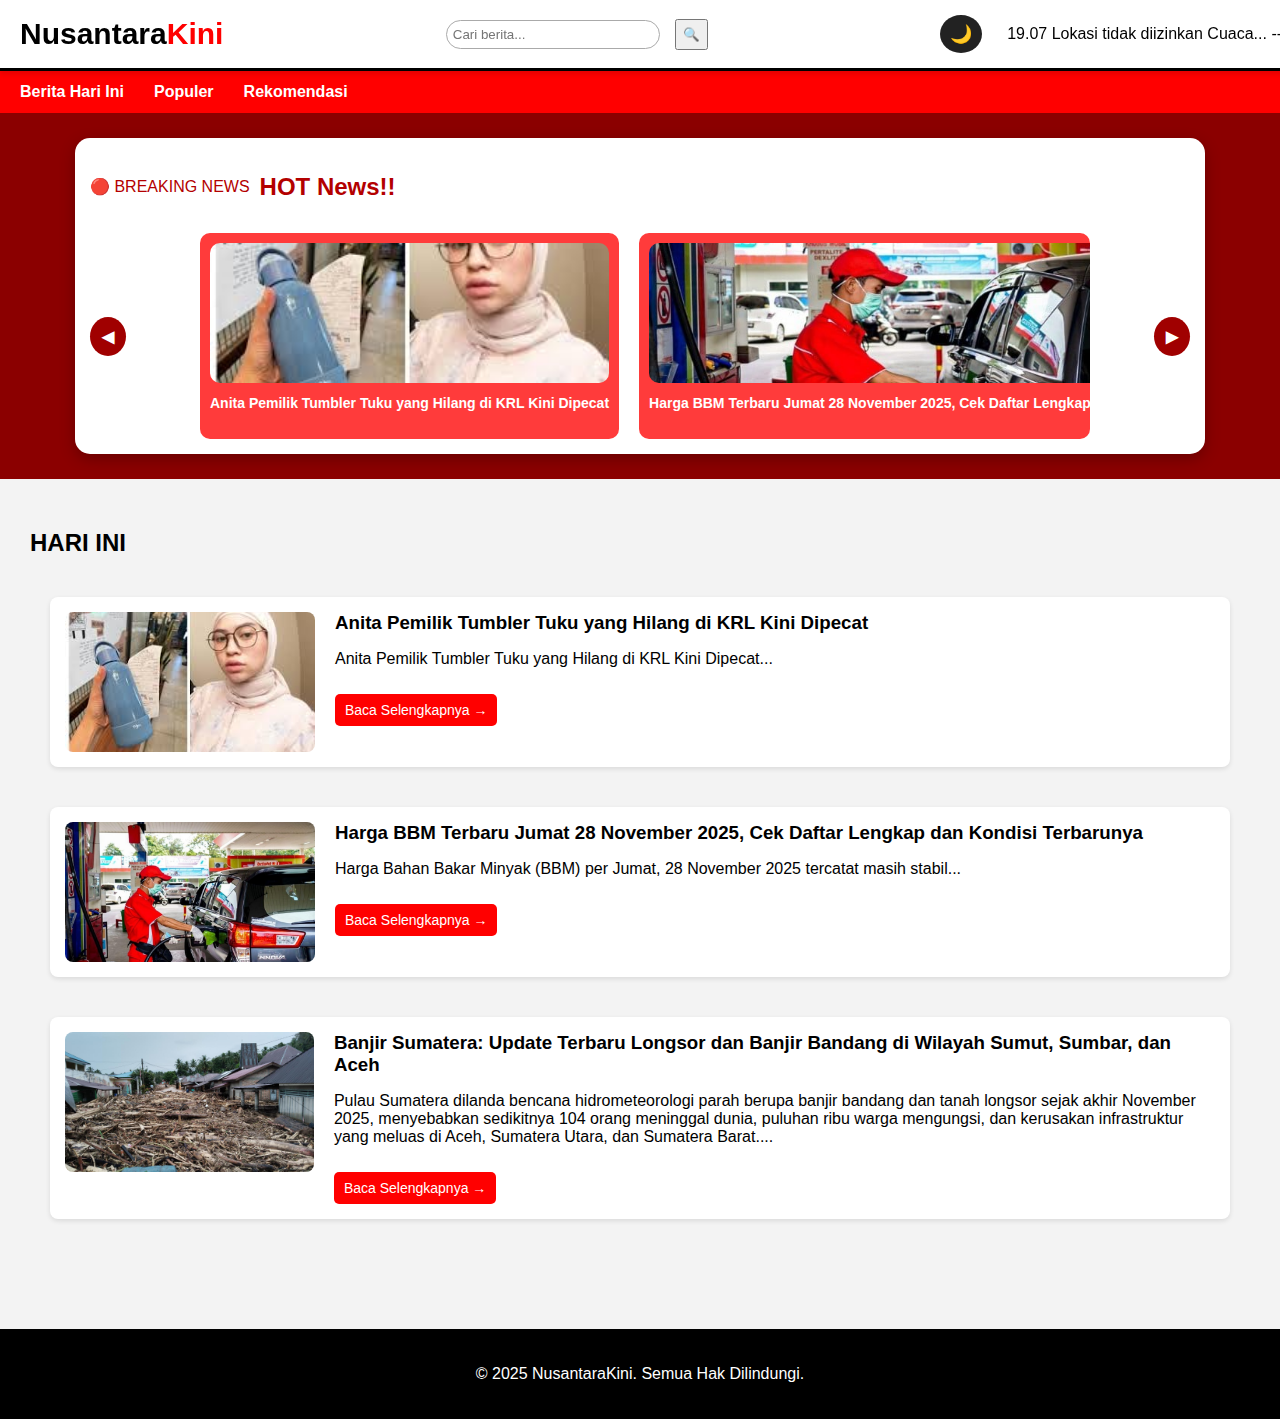
<file: index.html>
<!DOCTYPE html>
<html lang="id">
<head>
    <meta charset="UTF-8" />
    <meta name="viewport" content="width=device-width, initial-scale=1.0" />
    <title>NusantaraKini - Portal Berita</title>

    <!-- CSS (pastikan file-file ini ada di folder css/) -->
    <link rel="stylesheet" href="style.css" />
    <link rel="stylesheet" href="header.css" />
    <link rel="stylesheet" href="navbar.css" />
    <link rel="stylesheet" href="content.css" />
    <link rel="stylesheet" href="footer.css" />
</head>
<body>

    <!-- ================= HEADER ================ -->
    <header class="header">
        <div class="logo">
            <span class="red">Nusantara</span>Kini
        </div>

        <div class="search-box">
            <input type="text" id="search-input" placeholder="Cari berita..." />
            <button id="search-btn">🔍</button>
        </div>

        <div class="right-info">
            <!-- MODE BUTTON -->
            <button id="mode-btn" class="mode-btn">🌙</button>

             <!-- INFO JAM, CUACA DLL -->
            <div class="top-info">
                <span id="jam">00:00</span>
                <span id="lokasi">Mendeteksi lokasi...</span>
                <span id="cuaca">Cuaca...</span>
                <span id="temperature">--°C</span>
            </div>

        </div>
    </header>

    <!-- ================= NAVBAR ================ -->
    <nav class="navbar">
        <a data-kategori="hari-ini">Berita Hari Ini</a>
        <a data-kategori="populer">Populer</a>
        <a data-kategori="rekomendasi">Rekomendasi</a>
    </nav>

    <!-- ================= BREAKING NEWS SLIDER ================ -->
<section class="breaking-container" id="breaking-section">
    <div class="breaking-box">
        <div class="breaking-header">
            <div class="breaking-badge">🔴 BREAKING NEWS</div>
            <h2 class="breaking-title">HOT News!!</h2>
        </div>

        <div class="breaking-slider">
            <button class="slide-btn left" id="prevSlide">◀</button>

            <div class="breaking-viewport">
                <div class="breaking-wrapper" id="breakingWrapper">
                    <!-- Slider akan diisi JS -->
                </div>
            </div>

            <button class="slide-btn right" id="nextSlide">▶</button>
        </div>
    </div>
</section>


    <!-- ================= CONTENT ================ -->
    <section class="news-container">
        <h2 id="judul-section">Berita Hari Ini</h2>
        <div id="news-list"></div>
    </section>

    <!-- ================= FOOTER ================ -->
    <footer class="footer">
        <p>© 2025 NusantaraKini. Semua Hak Dilindungi.</p>
    </footer>

    <!-- ================= JS (defer supaya DOM sudah ready) ================ -->
    <script src="data.js" defer></script>
    <script src="script.js" defer></script>
    <script src="clock.js" defer></script>
</body>
</html>
</file>
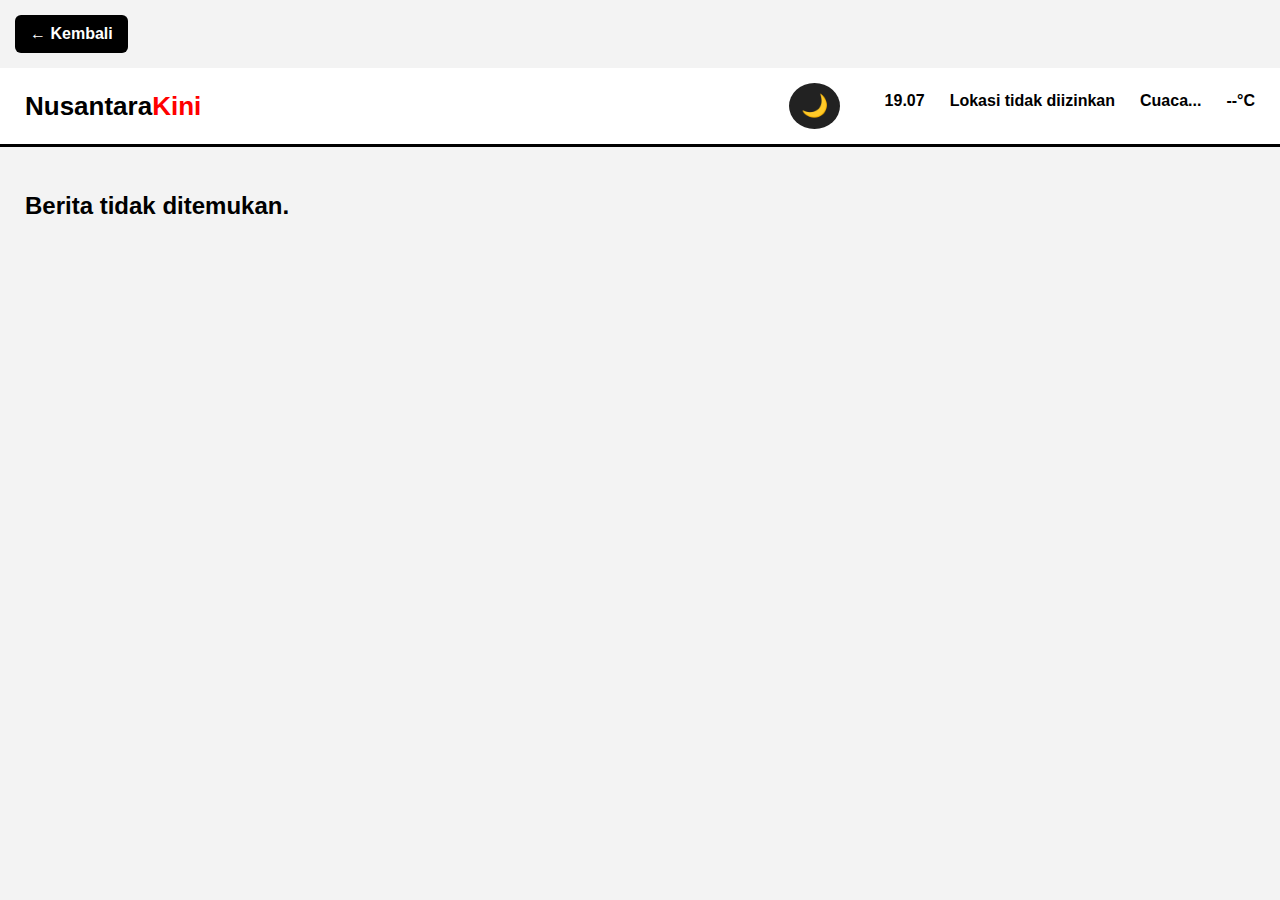
<file: berita.html>
<!DOCTYPE html>
<html lang="id">
<head>
    <meta charset="UTF-8" />
    <meta name="viewport" content="width=device-width, initial-scale=1.0" />
    <title>Detail Berita</title>

    <!-- STYLE UTAMA -->
    <link rel="stylesheet" href="style.css" />
    <style>
    /* ========================
        TOMBOL KEMBALI
    ========================= */
    .back-btn {
        display: inline-block;
        margin: 15px;
        padding: 10px 15px;
        background: black;
        color: white;
        text-decoration: none;
        border-radius: 6px;
        font-weight: bold;
        transition: 0.3s;
        font-size: 16px;
    }
    .dark-mode .back-btn {
        background: white;
        color: black;
    }

    /* DETAIL */
    .detail-img {
        width: 100%;
        max-width: 900px;
        border-radius: 10px;
        margin: 20px 0;
    }
    .detail-text {
        font-size: 16px;
        line-height: 1.7;
    }

    /* HEADER INFO */
    .top-info {
        display: flex;
        gap: 25px;
        font-size: 16px; /* diperbesar */
        margin-left: 25px;
        margin-top: -10px;
        font-weight: 600;
    }

    /* MODE BUTTON */
    .mode-btn {
        padding: 10px 12px;
        border-radius: 50%;
        border: none;
        cursor: pointer;
        background: #222;
        color: white;
        font-size: 22px;
        margin-left: 20px;
        transition: 0.3s;
    }
    </style>
</head>
<body>

    <!-- Tombol kembali -->
    <a href="index.html" class="back-btn">← Kembali</a>

    <!-- HEADER + MODE + INFO -->
    <header class="header">
        <div class="logo" id="logo-text">
            <span class="red">Nusantara</span>Kini
        </div>

        <div style="display:flex; align-items:center; gap:20px;">
            <!-- MODE BUTTON -->
            <button id="mode-btn" class="mode-btn">🌙</button>

            <!-- INFO JAM, CUACA DLL -->
            <div class="top-info">
                <span id="jam">00:00</span>
                <span id="lokasi">Mendeteksi lokasi...</span>
                <span id="cuaca">Cuaca...</span>
                <span id="temperature">--°C</span>
            </div>
        </div>
    </header>

    <!-- Container Detail Berita -->
    <section class="detail-container">
        <h1 id="detail-judul"></h1>
        <img id="detail-img" class="detail-img" alt="Gambar Berita" />
        <div id="detail-isi" class="detail-text"></div>
    </section>

    <!-- LOAD DATA -->
    <script src="data.js" defer></script>

    <!-- Script lokal untuk halaman detail -->
    <script defer>
    document.addEventListener('DOMContentLoaded', () => {
        // Ambil id berita dari URL
        const urlParams = new URLSearchParams(window.location.search);
        const id = urlParams.get("id");

        // Pastikan data tersedia (data.js harus mendefinisikan beritaData)
        if (typeof beritaData === 'undefined') {
            document.querySelector('.detail-container').innerHTML =
                "<h2>Data berita tidak tersedia.</h2>";
            return;
        }

        const semuaBerita = Object.values(beritaData).flat();
        const data = semuaBerita.find(item => item.id == id);

        if (data) {
            document.getElementById("detail-judul").textContent = data.judul;
            document.getElementById("detail-img").src = data.img || '';
            document.getElementById("detail-img").alt = data.judul || 'Gambar Berita';

            // --- Perbaikan supaya paragraf tidak nyambung ---
            const isiContainer = document.getElementById("detail-isi");
            isiContainer.innerHTML = ""; // kosongkan isi lama

            // Jika isi berupa array paragraf
            if (Array.isArray(data.isi)) {
                data.isi.forEach(p => {
                    const tag = document.createElement("p");
                    tag.textContent = p;
                    isiContainer.appendChild(tag);
                });
            }
            // Jika isi berupa string: pisah berdasarkan double newline, atau jika tidak ada, buat per kalimat paragraf
            else if (typeof data.isi === "string") {
                let paragrafList = [];
                if (data.isi.includes("\n\n")) {
                    paragrafList = data.isi.split("\n\n");
                } else if (data.isi.includes("\n")) {
                    paragrafList = data.isi.split("\n");
                } else {
                    // fallback: pisah per kalimat (jaga agar paragraf tidak terlalu pendek)
                    paragrafList = data.isi.split(/(?<=\.)\s+/);
                }

                paragrafList.forEach(p => {
                    const tag = document.createElement("p");
                    tag.textContent = p.trim();
                    isiContainer.appendChild(tag);
                });
            }
        } else {
            document.querySelector(".detail-container").innerHTML =
                "<h2>Berita tidak ditemukan.</h2>";
        }

        // MODE GELAP / TERANG (safe - jika elemen ada)
        const modeBtn = document.getElementById("mode-btn");
        const logoText = document.querySelector(".logo .red"); // bagian "Nusantara"

        if (modeBtn) {
            modeBtn.addEventListener("click", () => {
                document.body.classList.toggle("dark-mode");

            localStorage.setItem(
    "theme",
    document.body.classList.contains("dark-mode") ? "dark" : "light"
);

                if (document.body.classList.contains("dark-mode")) {
                    modeBtn.textContent = "☀️";
                    if (logoText) logoText.style.color = "white";
                } else {
                    modeBtn.textContent = "🌙";
                    if (logoText) logoText.style.color = "red";
                }
            });
        }

        // JAM REALTIME
        function updateJam() {
            const now = new Date();
            const el = document.getElementById("jam");
            if (el) el.textContent =
                now.toLocaleTimeString("id-ID", { hour: "2-digit", minute: "2-digit" });
        }
        setInterval(updateJam, 1000);
        updateJam();

        // LOKASI + CUACA (contoh static)
        function updateCuaca(lat, lon) {
            const cu = document.getElementById("cuaca");
            const t = document.getElementById("temperature");
            if (cu) cu.textContent = "Cerah Berawan";
            if (t) t.textContent = "27°C";
        }

        if (navigator.geolocation) {
            navigator.geolocation.getCurrentPosition(pos => {
                const lat = pos.coords.latitude.toFixed(2);
                const lon = pos.coords.longitude.toFixed(2);
                const lok = document.getElementById("lokasi");
                if (lok) lok.textContent = `Lokasi: ${lat}, ${lon}`;
                updateCuaca(lat, lon);
            }, () => {
                const lok = document.getElementById("lokasi");
                if (lok) lok.textContent = "Lokasi tidak diizinkan";
            });
        } else {
            const lok = document.getElementById("lokasi");
            if (lok) lok.textContent = "Lokasi tidak didukung";
        }
    });
        
        (function () {
    const theme = localStorage.getItem("theme");
    if (theme === "dark") {
        document.body.classList.add("dark-mode");
        const btn = document.getElementById("mode-btn");
        if (btn) btn.textContent = "☀️";
    }
})();

    </script>
</body>
</html>
</file>
<file: style.css>
/* ==========================
   GLOBAL
========================== */
body {
    margin: 0;
    font-family: Arial, sans-serif;
    background: #f3f3f3;
    transition: 0.3s;
}

/* MODE GELAP */
.dark-mode {
    background: #1b1b1b;
    color: white;
}

.dark-mode .header,
.dark-mode .news-card {
    background: #2a2a2a;
    color: white;
}

.dark-mode .logo .red {
    color: white !important;
}

.dark-mode .logo span {
    color: white !important;
}

/* ==========================
   HEADER
========================== */
.header {
    background: #fff;
    padding: 15px 25px;
    display: flex;
    align-items: center;
    justify-content: space-between;
    border-bottom: 3px solid black;
    transition: 0.3s;
}

.logo {
    font-size: 26px;
    font-weight: bold;
    color: red;
}

.logo span {
    color: black;
}

.search-box {
    display: flex;
    align-items: center;
    gap: 15px;
}

.search-box input {
    padding: 10px 12px;
    width: 250px;
    border-radius: 20px;
    border: 1px solid #aaa;
}

header {
    position: sticky;
    top: 0;
    z-index: 9999;
    background: #fff;
}

/* ==========================
   NAVBAR
========================== */
.navbar {
    background: red;
    padding: 12px 20px;
    display: flex;
    gap: 30px;
}

.navbar a {
    color: white;
    font-weight: bold;
    cursor: pointer;
    text-decoration: none;
}

/* ==========================
   NEWS CARD
========================== */
.news-container {
    padding: 20px;
}

#news-list {
    padding: 20px;
    display: grid;
    gap: 20px;
}

.news-card {
    display: flex;
    gap: 15px;
    background: white;
    border-radius: 10px;
    padding: 15px;
    box-shadow: 0 0 5px rgba(0,0,0,0.15);
}

.news-card img {
    width: 180px;
    height: 140px;
    object-fit: cover;
    border-radius: 8px;
}

/* ==========================
   DETAIL PAGE
========================== */
.detail-container {
    padding: 25px;
}

.detail-img {
    width: 80%;
    max-width: 600px;
    border-radius: 10px;
    margin: 15px auto;
    display: block;
}

.detail-text p {
    margin-bottom: 15px;
    font-size: 17px;
    line-height: 1.8;
    text-align: justify;
}

/* ==========================
   FOOTER
========================== */
footer {
    background: black;
    color: white;
    padding: 15px;
    text-align: center;
    margin-top: 40px;
}

/* ==========================
   BREAKING NEWS
========================== */
.breaking-container {
    background: #8B0000;
    padding: 25px 0;
    display: flex;
    justify-content: center;
}

.breaking-box {
    background: white;
    width: 92%;
    border-radius: 15px;
    padding: 15px;
    box-shadow: 0 5px 15px rgba(0,0,0,0.25);
}

.breaking-header {
    display: flex;
    align-items: center;
    gap: 10px;
}

.breaking-slider {
    position: relative;
    margin-top: 12px;
    display: flex;
    align-items: center;
}

.slide-btn {
    background: #a00000;
    color: white;
    border: none;
    padding: 10px 12px;
    border-radius: 50%;
    cursor: pointer;
    font-size: 16px;
    font-weight: bold;
    z-index: 999;
}

.left {
    margin-right: 8px;
}

.right {
    margin-left: 8px;
}

.breaking-badge,
.breaking-title,
.hot-news-title {
    color: #b30000 !important;
}

/* ==========================
   BREAKING NEWS IKLAN TAMBAHAN
========================= */
.breaking-viewport {
    width: 960px; /* lebar frame tengah */
    margin: 0 auto; /* center frame */
    overflow: hidden;
    border-radius: 10px;
    position: relative;
}

.breaking-wrapper {
    display: flex;
    transition: transform 0.5s ease-in-out;
}

.breaking-item {
    min-width: 280px; /* lebih kecil dari sebelumnya */
    margin: 0 10px; /* jarak antar item */
    flex-shrink: 0;
    background: #ff3b3b;
    border-radius: 10px;
    text-align: center;
    padding: 10px;
    color: white;
}

.breaking-item img {
    width: 100%;
    height: 140px;
    object-fit: cover;
    border-radius: 10px;
}

.breaking-item h4 {
    font-size: 14px;
    margin-top: 8px;
}

/* ==========================
   TOMBOL & MODE BUTTON
========================= */
.btn-news {
    display: inline-block;
    background: red !important;
    padding: 8px 10px;
    color: white !important;
    text-decoration: none;
    border-radius: 5px;
    margin-top: 10px;
    font-size: 14px;
}

.dark-mode .btn-news {
    background: red !important;
    color: white !important;
}

.mode-btn {
    padding: 8px 10px;
    border-radius: 50%;
    border: none;
    cursor: pointer;
    background: #222;
    color: white;
    font-size: 18px;
    margin-left: 10px;
    transition: 0.3s;
}

.mode-btn:hover {
    transform: scale(1.1);
}

/* ======= PERBAIKAN SLIDER KE TENGAH ======= */
.breaking-container {
    display: flex;
    justify-content: center;
}

.breaking-box {
    width: 90%;
    max-width: 1100px;
    margin: 0 auto;
}

.breaking-slider {
    display: flex;
    justify-content: center;
    align-items: center;
    gap: 15px;
}

.breaking-viewport {
    width: 900px;
    max-width: 100%;
    margin: 0 auto;
}

.slide-btn {
    display: flex;
    justify-content: center;
    align-items: center;
}
</file>
<file: header.css>
.header {
    width: 100%;
    background: white;
    padding: 15px 20px;
    display: flex;
    align-items: center;
    justify-content: space-between;
    box-shadow: 0 3px 5px rgba(0,0,0,0.1);
}

.logo {
    font-size: 30px;
    font-weight: bold;
}

.search-box input {
    padding: 6px;
    width: 200px;
}

.search-box button {
    padding: 6px;
}

.right-info {
    display: flex;
    align-items: center;
    gap: 25px;
}

.clock-section {
    display: flex;
    flex-direction: column;
    font-size: 14px;
}

.weather img {
    width: 35px;
}

.auth a {
    text-decoration: none;
    color: black;
    margin: 0 5px;
}
</file>
<file: navbar.css>
.navbar {
    background: red;
    padding: 12px 20px;
    display: flex;
    gap: 30px;
}

.navbar a {
    color: white;
    font-weight: bold;
    text-decoration: none;
}
</file>
<file: content.css>
.news-container {
    padding: 30px;
}

.news-card {
    background: white;
    padding: 15px;
    margin-bottom: 20px;
    display: flex;
    gap: 20px;
    border-radius: 8px;
    box-shadow: 0 2px 5px rgba(0,0,0,0.1);
}

.news-card img {
    width: 250px;
    border-radius: 8px;
}

.news-card .text h3 {
    margin: 0;
}

.news-card button {
    margin-top: 10px;
    padding: 8px 15px;
    background: red;
    color: white;
    border: none;
    border-radius: 5px;
}
</file>
<file: footer.css>
.footer {
    padding: 20px;
    background: black;
    color: white;
    text-align: center;
}
</file>
